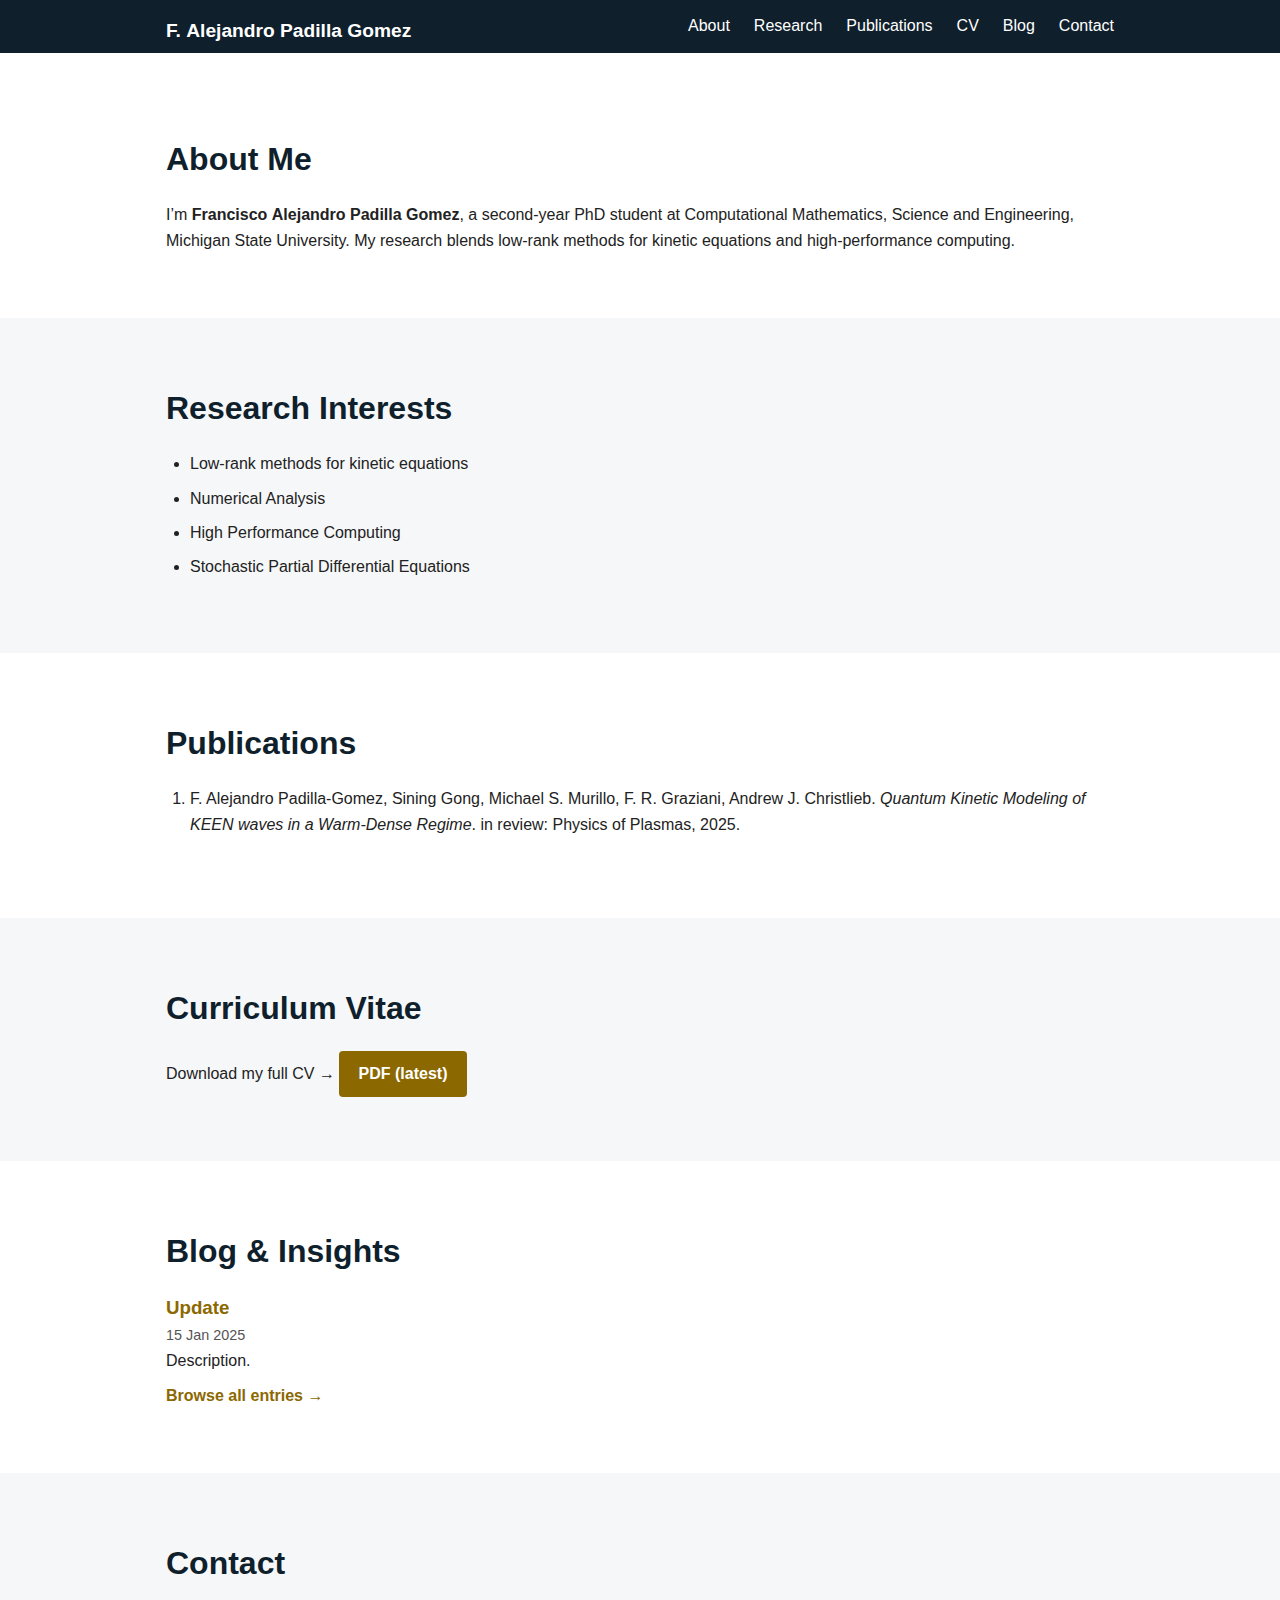
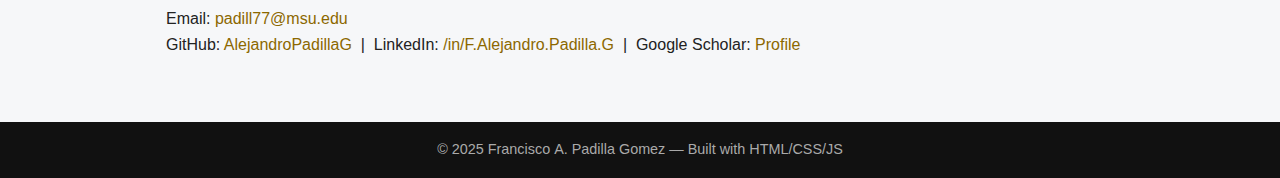
<file: index.html>
<!DOCTYPE html>
<html lang="en">
<head>
  <meta charset="UTF-8">
  <title>F Alejandro Padilla Gomez | Computational Mathematics PhD</title>

  <!-- SEO -->
  <meta name="description"
        content="Personal academic site of F. Alejandro Padilla Gomez, PhD candidate in Computational Mathematics, focused on high‑performance numerical methods for industry and national labs.">
  <meta name="viewport" content="width=device-width, initial-scale=1.0">

  <link rel="stylesheet" href="css/style.css">
</head>
<body>

<header class="site-header">
  <div class="container flex-between">
    <h1 class="logo"><a href="#">F. Alejandro Padilla Gomez</a></h1>

    <nav id="nav" class="nav">
      <ul>
        <li><a href="#about">About</a></li>
        <li><a href="#research">Research</a></li>
        <li><a href="#publications">Publications</a></li>
        <li><a href="#cv">CV</a></li>
        <li><a href="#blog">Blog</a></li>
        <li><a href="#contact">Contact</a></li>
      </ul>
    </nav>

    <button id="navToggle" class="hamburger" aria-label="Toggle navigation">☰</button>
  </div>
</header>

<main>

  <!-- ===== ABOUT ===== -->
  <section id="about" class="section hero">
    <div class="container">
      <h2>About Me</h2>
      <p>
        I’m <strong>Francisco Alejandro Padilla Gomez</strong>, a second‑year PhD student at
        Computational Mathematics, Science and Engineering, Michigan State University.
        My research blends low-rank methods for kinetic equations and high‑performance computing.
      </p>
    </div>
  </section>

  <!-- ===== RESEARCH ===== -->
  <section id="research" class="section alt">
    <div class="container">
      <h2>Research Interests</h2>
      <ul class="bullets">
        <li>Low-rank methods for kinetic equations</li>
        <li>Numerical Analysis</li>
        <li>High Performance Computing</li>
        <li>Stochastic Partial Differential Equations</li>
      </ul>
    </div>
  </section>

  <!-- ===== PUBLICATIONS ===== -->
  <section id="publications" class="section">
    <div class="container">
      <h2>Publications</h2>
      <ol class="pub-list">
        <li>
          F. Alejandro Padilla-Gomez, Sining Gong, Michael S. Murillo, F. R. Graziani, Andrew J. Christlieb.
          <em>Quantum Kinetic Modeling of KEEN waves in a Warm-Dense Regime</em>.
          <span class="venue">in review: Physics of Plasmas</span>, 2025.
        </li>
      </ol>
    </div>
  </section>

  <!-- ===== CV ===== -->
  <section id="cv" class="section alt">
    <div class="container">
      <h2>Curriculum Vitae</h2>
      <p>
        Download my full CV →
        <a class="btn" href="assets/cv.pdf" download>PDF (latest)</a>
      </p>
    </div>
  </section>

  <!-- ===== BLOG ===== -->
  <section id="blog" class="section">
    <div class="container">
      <h2>Blog & Insights</h2>
      <article class="post-preview">
        <h3><a href="blog/first-post.html">Update</a></h3>
        <time datetime="2025-01-15">15 Jan 2025</time>
        <p>Description.</p>
        <a class="read-more" href="blog/index.html">Browse all entries →</a>
      </article>
    </div>
  </section>

  <!-- ===== CONTACT ===== -->
  <section id="contact" class="section alt">
    <div class="container">
      <h2>Contact</h2>
      <p>Email: <a href="mailto:padill77@msu.edu">padill77@msu.edu</a></p>
      <p>
        GitHub: <a href="https://github.com/AlejandroPadillaG">AlejandroPadillaG</a> &nbsp;|&nbsp;
        LinkedIn: <a href="www.linkedin.com/in/f-alejandro-padilla-g-b38959302">/in/F.Alejandro.Padilla.G</a> &nbsp;|&nbsp;
        Google Scholar: <a href="https://scholar.google.com/citations?user=EEbS9O0AAAAJ&hl=es&authuser=1">Profile</a>
      </p>
    </div>
  </section>

</main>

<footer class="site-footer">
  <div class="container">
    © 2025 Francisco A. Padilla Gomez — Built with HTML/CSS/JS
  </div>
</footer>

<script src="js/main.js"></script>
</body>
</html>
</file>
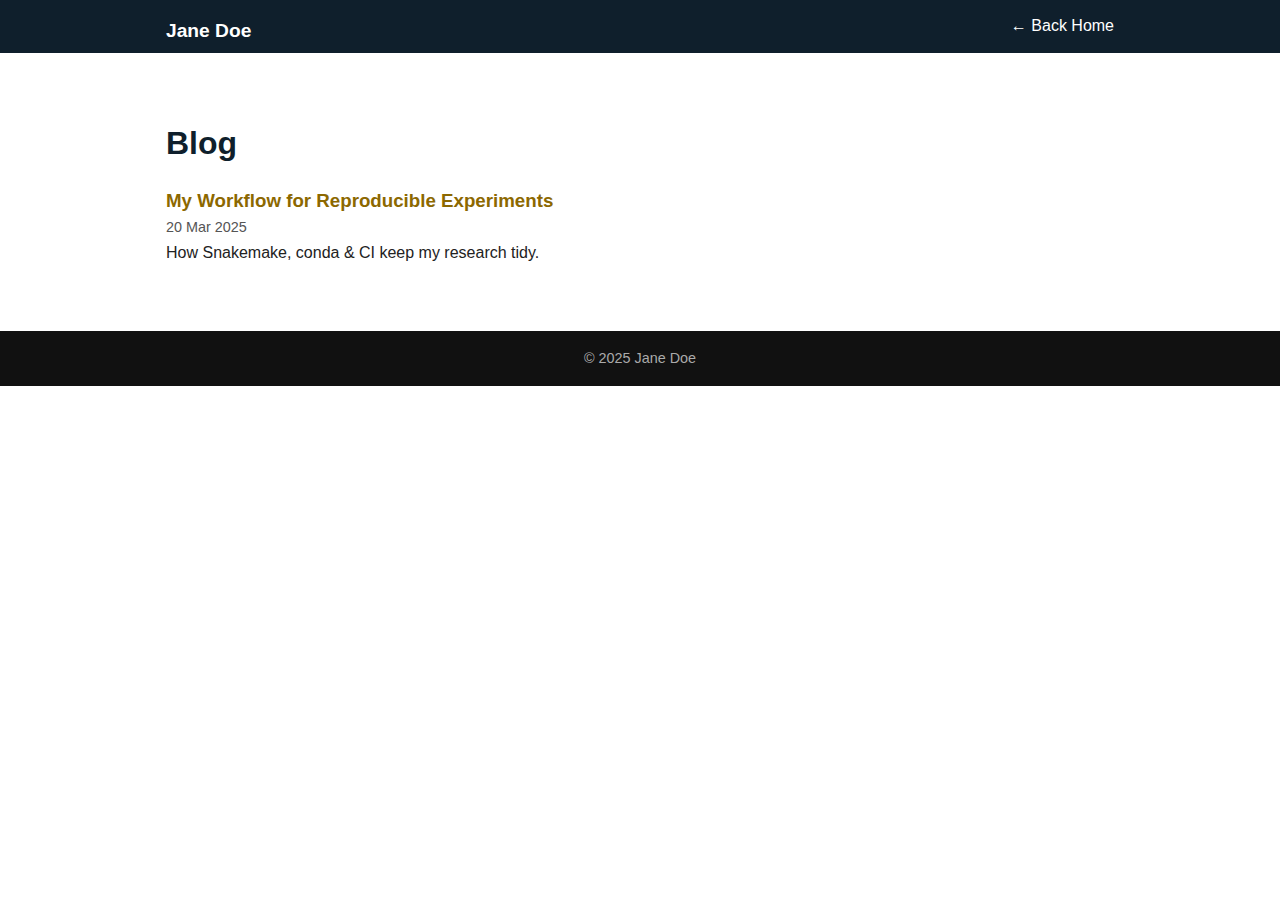
<file: blog/index.html>
<!DOCTYPE html>
<html lang="en">
<head>
  <meta charset="UTF-8">
  <title>Blog | Jane Doe</title>
  <meta name="viewport" content="width=device-width,initial-scale=1">
  <link rel="stylesheet" href="../css/style.css">
</head>
<body>
<header class="site-header">
  <div class="container flex-between">
    <h1 class="logo"><a href="../index.html">Jane Doe</a></h1>
    <nav><a href="../index.html#blog" style="color:#fff">← Back&nbsp;Home</a></nav>
  </div>
</header>

<main class="section">
  <div class="container">
    <h2>Blog</h2>
    <article class="post-preview">
      <h3><a href="first-post.html">My Workflow for Reproducible Experiments</a></h3>
      <time datetime="2025-03-20">20 Mar 2025</time>
      <p>How Snakemake, conda &amp; CI keep my research tidy.</p>
    </article>
  </div>
</main>

<footer class="site-footer"><div class="container">© 2025 Jane Doe</div></footer>
</body>
</html>
</file>
<file: css/style.css>
/* Modern, masculine palette */

:root{
  --primary:#0F1F2C;     /* deep navy */
  --accent:#8C6800;      /* muted gold */
  --bg:#ffffff;
  --surface:#F6F7F9;
  --sans:'Inter','Segoe UI',sans-serif;
}

*{margin:0;padding:0;box-sizing:border-box;}

body{
  font-family:var(--sans);
  background:var(--bg);
  color:#222;
  line-height:1.65;
  scroll-behavior:smooth;
}

a{color:var(--accent);text-decoration:none;}
a:hover{text-decoration:underline;}

.container{
  max-width:980px;
  margin:auto;
  padding:0 1rem;
}

/* ===== Header ===== */
.site-header{
  background:var(--primary);
  color:#fff;
  position:sticky;top:0;z-index:100;
}
.logo a{color:#fff;font-weight:600;font-size:1.2rem;}
.nav ul{display:flex;gap:1.5rem;list-style:none;}
.nav a{color:#fff;}
.hamburger{
  background:none;border:none;color:#fff;
  font-size:1.8rem;display:none;cursor:pointer;
}
.flex-between{display:flex;justify-content:space-between;align-items:center;}
@media(max-width:720px){
  .nav{position:absolute;inset:64px 0 auto 0;background:var(--primary);padding:1rem;display:none;}
  .nav ul{flex-direction:column;gap:1rem;}
  .nav.open{display:block;}
  .hamburger{display:block;}
}

/* ===== Sections ===== */
.section{padding:4rem 0;}
.alt{background:var(--surface);}
.section h2{font-size:2rem;color:var(--primary);margin-bottom:1rem;}
.hero{padding-top:5rem;}

.bullets li{margin-left:1.5rem;margin-bottom:.5rem;}
.pub-list{margin-left:1.5rem;}
.pub-list li{margin-bottom:1rem;}

.btn{
  background:var(--accent);color:#fff;
  padding:.6rem 1.2rem;border-radius:4px;font-weight:600;
  display:inline-block;
}

/* Blog preview */
.post-preview time{display:block;font-size:.9rem;color:#555;}
.read-more{font-weight:600;margin-top:.5rem;display:inline-block;}

/* ===== Footer ===== */
.site-footer{
  background:#111;color:#aaa;font-size:.9rem;
  padding:1rem 0;text-align:center;
}
</file>
